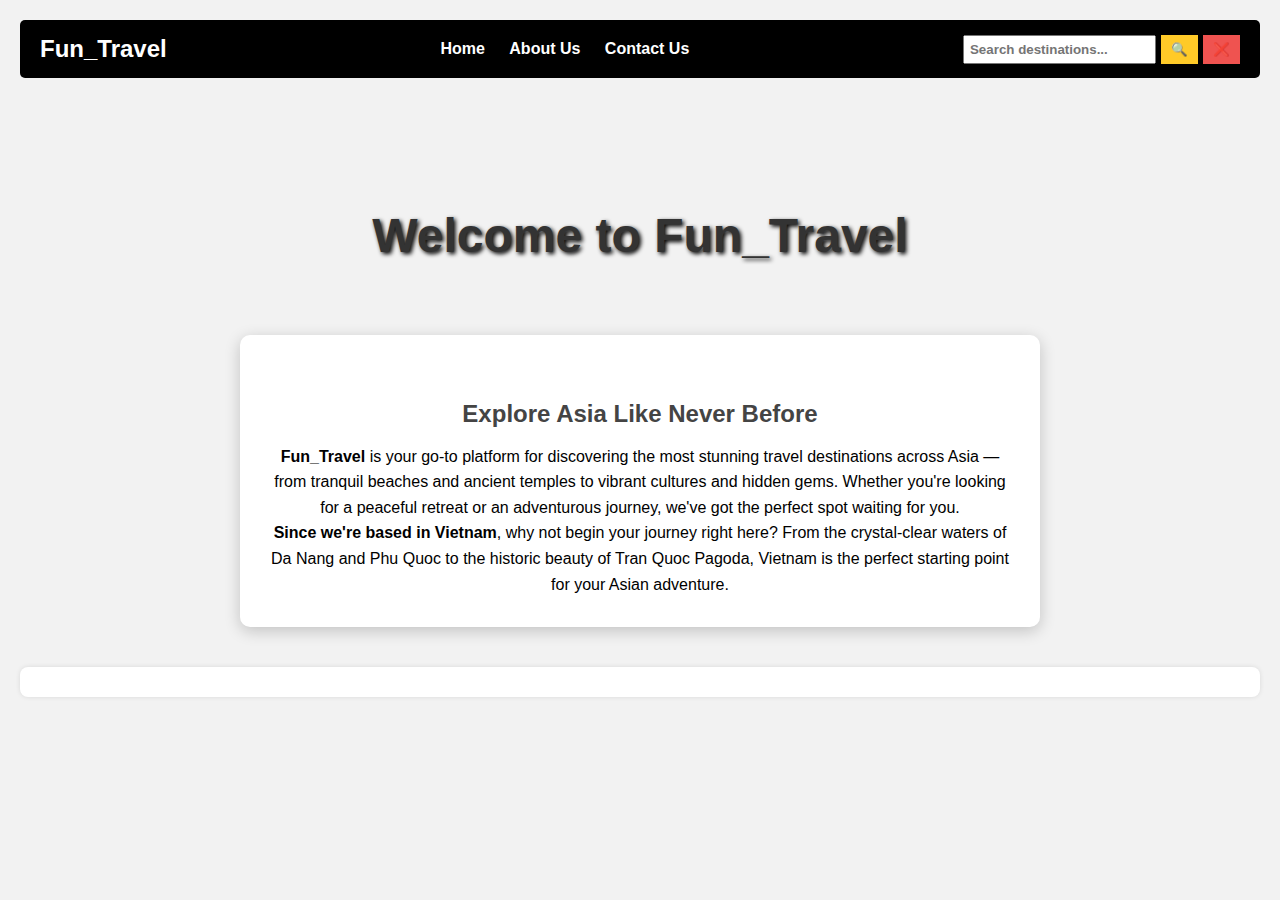
<file: index.html>
<!DOCTYPE html>
<html lang="en">
<head>
  <meta charset="UTF-8" />
  <meta name="viewport" content="width=device-width, initial-scale=1.0" />
  <title>Travel Suggestions</title>
  <link rel="stylesheet" href="css/style.css" />
  <style>
/* New Navigation Bar Style */
nav {
  background-color: #000; /* đổi thành màu đen */
  color: white;
  display: flex;
  justify-content: space-between;
  align-items: center;
  padding: 10px 20px;
  font-family: sans-serif;
}

nav .logo {
  font-size: 24px;
  font-weight: bold;
  color: white;
}

nav .nav-links a {
  color: white;
  text-decoration: none;
  margin: 0 10px;
  font-weight: bold; /* chữ in đậm hơn */
}

nav .nav-links a:hover {
  text-decoration: underline;
}

nav .search-bar {
  display: flex;
  gap: 5px;
}

nav .search-bar input {
  padding: 5px;
  font-weight: bold; /* in đậm chữ trong input */
}

nav .search-bar button {
  background-color: #ffca28;
  border: none;
  padding: 5px 10px;
  cursor: pointer;
  font-weight: bold; /* in đậm chữ trong nút */
}

nav .search-bar button.clear-btn {
  background-color: #ef5350;
  color: white;
}

#categorySection {
  display: none;
}

#categorySelect,
label[for="categorySelect"] {
  display: none;
}
  </style>
</head>
<body>
  <nav>
    <div class="logo">Fun_Travel</div>
    <div class="nav-links">
      <a href="index.html">Home</a>
      <a href="about.html">About Us</a>
      <a href="contact.html">Contact Us</a>
    </div>
    <div class="search-bar">
      <input type="text" id="searchInput" placeholder="Search destinations..." />
      <button id="searchBtn">🔍</button>
      <button id="clearBtn" class="clear-btn">❌</button>
    </div>
  </nav>

  <header style="background: url('https://images.unsplash.com/photo-1507525428034-b723cf961d3e') center/cover no-repeat; padding: 100px 0; color: white; text-align: center;">
    <h1 style="font-size: 3rem; text-shadow: 2px 2px 4px #000;">Welcome to Fun_Travel</h1>
  </header>
  
  <section style="margin: -60px auto 40px auto; background: white; max-width: 800px; padding: 30px; box-shadow: 0 4px 16px rgba(0,0,0,0.2); border-radius: 10px; text-align: center;">
    <h2>Explore Asia Like Never Before</h2>
    <p><strong>Fun_Travel</strong> is your go-to platform for discovering the most stunning travel destinations across Asia — from tranquil beaches and ancient temples to vibrant cultures and hidden gems. Whether you're looking for a peaceful retreat or an adventurous journey, we've got the perfect spot waiting for you.</p>
    <p><strong>Since we're based in Vietnam</strong>, why not begin your journey right here? From the crystal-clear waters of Da Nang and Phu Quoc to the historic beauty of Tran Quoc Pagoda, Vietnam is the perfect starting point for your Asian adventure.</p>
  </section>

  <section>
    <label for="categorySelect"><strong>Choose category:</strong></label>
    <select id="categorySelect">
      <option value="all">All</option>
      <option value="beaches">Beaches</option>
      <option value="temples">Temples</option>
      <option value="countries">Countries</option>
    </select>
  </section>

  <!-- <div id="categorySections"></div> -->
  <section id="searchResults" style="display: none;">
    <h2>Search Results</h2>
    <div id="resultsContainer" class="categories"></div>
  </section>

  <script>
    const categorySelect = document.getElementById("categorySelect");
    const searchInput = document.getElementById("searchInput");
    const searchBtn = document.getElementById("searchBtn");
    const clearBtn = document.getElementById("clearBtn");
    const container = document.getElementById("categorySections");
    const resultsContainer = document.getElementById("resultsContainer");
    const searchResultsSection = document.getElementById("searchResults");
    
    let data = [];
    
    fetch("api.json")
      .then(res => res.json())
      .then(json => {
        data = json.destinations;
        renderDestinations(data);
      });
    
    function renderDestinations(list) {
      container.innerHTML = "";
      const grouped = { beaches: [], temples: [], countries: [] };
    
      list.forEach(item => {
        grouped[item.category].push(item);
      });
    
      for (const [key, items] of Object.entries(grouped)) {
        if (!items.length) continue;
        const section = document.createElement("section");
        section.className = "category";
        section.id = key;
        section.innerHTML = `<h2>${capitalize(key)}</h2>`;
        items.forEach(item => {
          const div = document.createElement("div");
          div.className = "item-block";
          div.innerHTML = `
            <h4>${item.name}</h4>
            <img src="${item.images[0]}" alt="${item.name}" class="section-image" />
            <p>${item.description}</p>
          `;
          section.appendChild(div);
        });
        container.appendChild(section);
      }
    }
    
    function capitalize(str) {
      return str.charAt(0).toUpperCase() + str.slice(1);
    }
    
    categorySelect.addEventListener("change", e => {
      const value = e.target.value;
      const filtered = value === "all" ? data : data.filter(item => item.category === value);
      renderDestinations(filtered);
      searchResultsSection.style.display = "none";
      container.style.display = "block";
    });
    
    searchBtn.addEventListener("click", () => {
      const query = searchInput.value.toLowerCase().trim();
      if (!query) return;

      const categoriesMap = {
        beach: "beaches",
        beaches: "beaches",
        temple: "temples",
        temples: "temples",
        country: "countries",
        countries: "countries"
      };

      const normalizedCategory = categoriesMap[query];
      let matched = [];

      if (normalizedCategory) {
        matched = data.filter(item => 
          item.category.toLowerCase() === normalizedCategory
        );
      } else {
        matched = data.filter(item =>
          item.name.toLowerCase().includes(query) ||
          item.description.toLowerCase().includes(query)
        );
      }

      resultsContainer.innerHTML = "";

      if (matched.length > 0) {
        matched.forEach(item => {
          const div = document.createElement("div");
          div.className = "category";
          div.innerHTML = `
            <h3>${item.name}</h3>
            ${item.images.map(img => `<img src="${img}" alt="${item.name}" class="section-image" />`).join("")}
            <p>${item.description}</p>
          `;
          resultsContainer.appendChild(div);
        });
        searchResultsSection.style.display = "block";
        container.style.display = "none";
      } else {
        resultsContainer.innerHTML = `<p>No results found.</p>`;
        searchResultsSection.style.display = "block";
        container.style.display = "none";
      }
    });
    
    clearBtn.addEventListener("click", () => {
      searchInput.value = "";
      resultsContainer.innerHTML = "";
      searchResultsSection.style.display = "none";
    });
    </script>
    
</body>
</html>
</file>
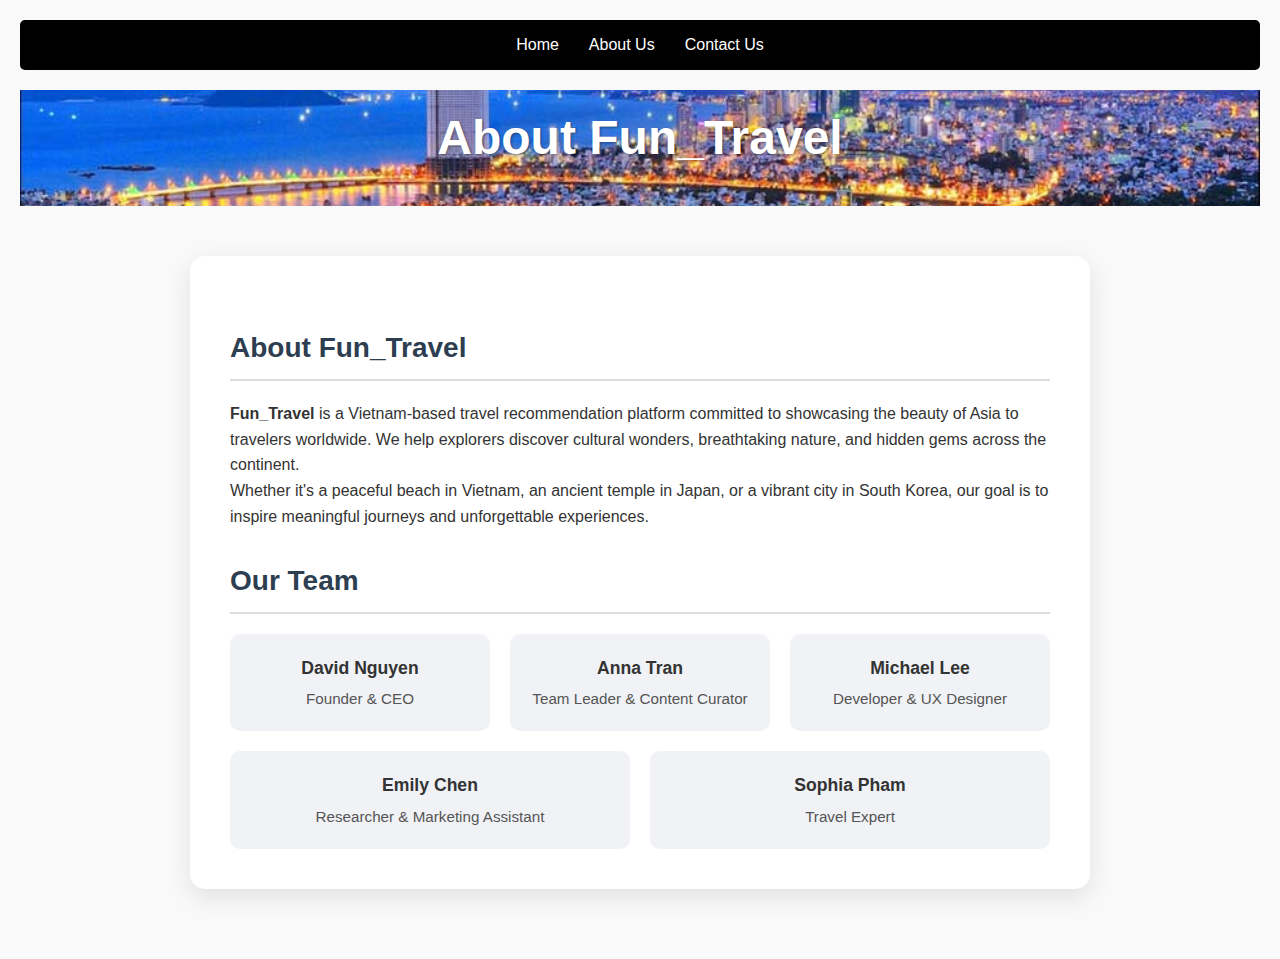
<file: about.html>
<!DOCTYPE html>
<html lang="en">
<head>
  <meta charset="UTF-8" />
  <meta name="viewport" content="width=device-width, initial-scale=1.0"/>
  <title>About Us - Fun_Travel</title>
  <link rel="stylesheet" href="css/style.css" />
  <style>
    body {
      font-family: 'Segoe UI', Tahoma, Geneva, Verdana, sans-serif;
      color: #333;
      margin: 0;
      background: #f9f9f9;
    }
    nav {
      background-color: #000;
      display: flex;
      justify-content: center;
      padding: 12px 0;
    }
    nav a {
      color: white;
      text-decoration: none;
      margin: 0 15px;
      font-weight: 500;
    }
    nav a:hover {
      text-decoration: underline;
    }
    header {
      background: url('images/vietnam2.jpg') center/cover no-repeat;
      padding: 10px 0;
      text-align: center;
      color: white;
    }
    header h1 {
      font-size: 3rem;
      color: #ffffff; /* hoặc #ffe066 */
      text-shadow: 1px 1px 3px rgba(0,0,0,0.4);
    }
    section {
      max-width: 900px;
      margin: 50px auto;
      padding: 40px;
      background: #fff;
      box-shadow: 0 8px 24px rgba(0,0,0,0.1);
      border-radius: 15px;
      line-height: 1.6;
    }
    section h2 {
      font-size: 1.75rem;
      margin-bottom: 20px;
      color: #2c3e50;
      border-bottom: 2px solid #ddd;
      padding-bottom: 8px;
    }
    .team-container {
      display: flex;
      flex-wrap: wrap;
      gap: 20px;
      margin-top: 20px;
    }
    .team-member {
      flex: 1 1 220px;
      background: #f0f2f5;
      padding: 20px;
      border-radius: 10px;
      text-align: center;
    }
    .team-member h3 {
      margin: 0 0 5px 0;
      font-size: 1.1rem;
    }
    .team-member p {
      margin: 0;
      font-size: 0.95rem;
      color: #555;
    }
  </style>
</head>
<body>

  <nav>
    <a href="index.html">Home</a>
    <a href="about.html">About Us</a>
    <a href="contact.html">Contact Us</a>
  </nav>

  <header>
    <h1>About Fun_Travel</h1>
  </header>

  <section>
    <h2>About Fun_Travel</h2>
    <p>
      <strong>Fun_Travel</strong> is a Vietnam-based travel recommendation platform committed to showcasing the beauty of Asia to travelers worldwide.
      We help explorers discover cultural wonders, breathtaking nature, and hidden gems across the continent.
    </p>
    <p>
      Whether it's a peaceful beach in Vietnam, an ancient temple in Japan, or a vibrant city in South Korea,
      our goal is to inspire meaningful journeys and unforgettable experiences.
    </p>

    <!-- <h2>Our Mission</h2>
    <p>
      Our mission is to connect travelers with authentic destinations, starting from Vietnam and expanding throughout Asia.
      We believe in affordable, enriching travel that celebrates both nature and culture.
    </p> -->

    <h2>Our Team</h2>
    <div class="team-container">
      <div class="team-member">
        <h3>David Nguyen</h3>
        <p>Founder & CEO</p>
      </div>
      <div class="team-member">
        <h3>Anna Tran</h3>
        <p>Team Leader & Content Curator</p>
      </div>
      <div class="team-member">
        <h3>Michael Lee</h3>
        <p>Developer & UX Designer</p>
      </div>
      <div class="team-member">
        <h3>Emily Chen</h3>
        <p>Researcher & Marketing Assistant</p>
      </div>
      <div class="team-member">
        <h3>Sophia Pham</h3>
        <p>Travel Expert</p>
      </div>
    </div>
  </section>

</body>
</html>
</file>
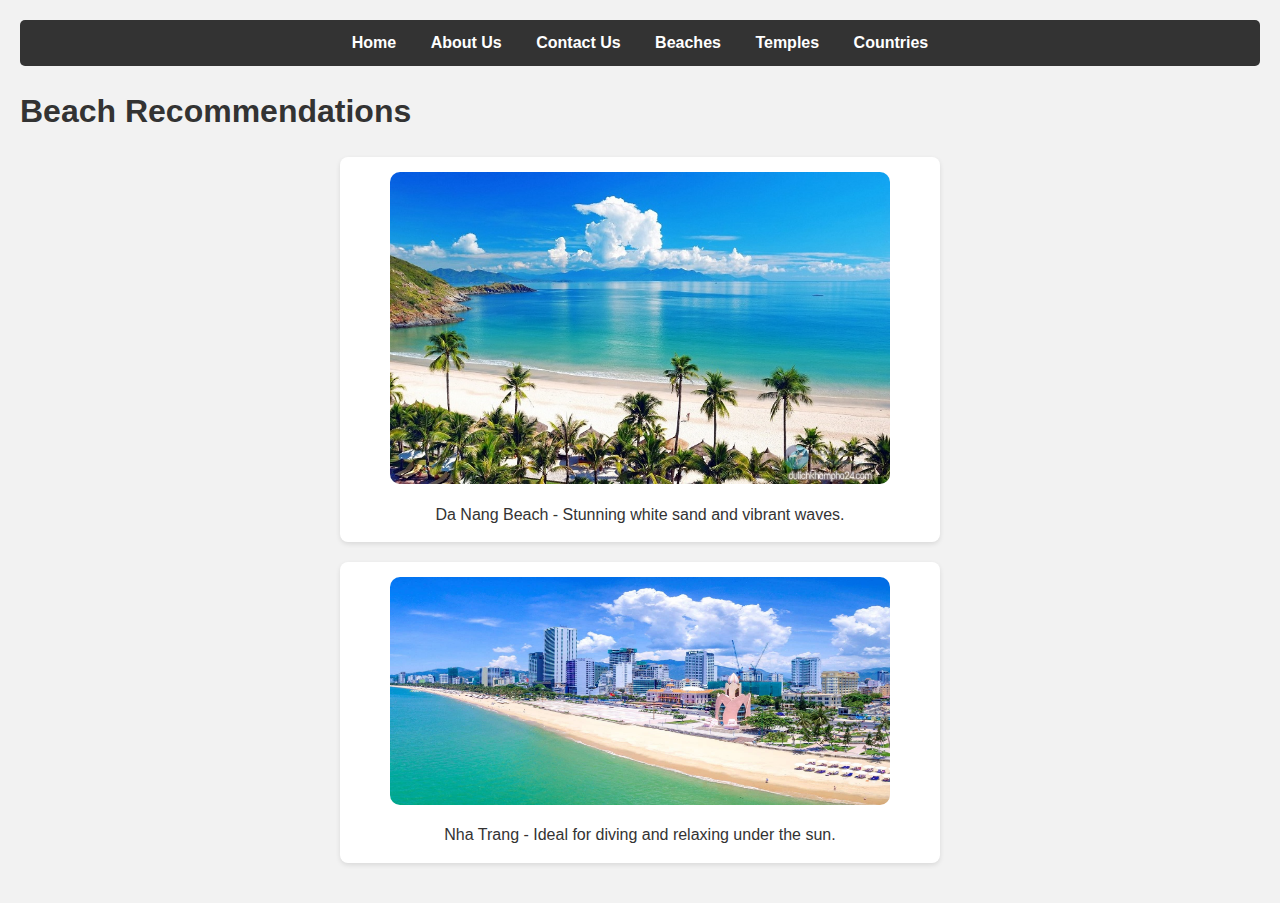
<file: beach.html>
<!DOCTYPE html>
<html lang="en">
<head>
  <meta charset="UTF-8" />
  <meta name="viewport" content="width=device-width, initial-scale=1.0" />
  <title>Beaches</title>
  <link rel="stylesheet" href="css/style.css" />
</head>
<body>
  <nav>
    <a href="index.html">Home</a>
    <a href="about.html">About Us</a>
    <a href="contact.html">Contact Us</a>
    <a href="beach.html">Beaches</a>
    <a href="temple.html">Temples</a>
    <a href="country.html">Countries</a>
  </nav>

  <h1>Beach Recommendations</h1>
  <div class="category">
    <img src="images/da_nang1.jpg" alt="Da Nang Beach" class="section-image" />
    <p>Da Nang Beach - Stunning white sand and vibrant waves.</p>
  </div>
  <div class="category">
    <img src="images/nha_trang1.jpg" alt="Nha Trang" class="section-image" />
    <p>Nha Trang - Ideal for diving and relaxing under the sun.</p>
  </div>
</body>
<style>
  .category {
  margin: 20px auto;
  max-width: 600px;
  text-align: center;
}

.category img.section-image {
  width: 90%;
  max-width: 500px;
  height: auto;
  border-radius: 10px;
  margin-bottom: 10px;
}

.category p {
  font-size: 1rem;
  color: #333;
}
</style>
</html>
</file>
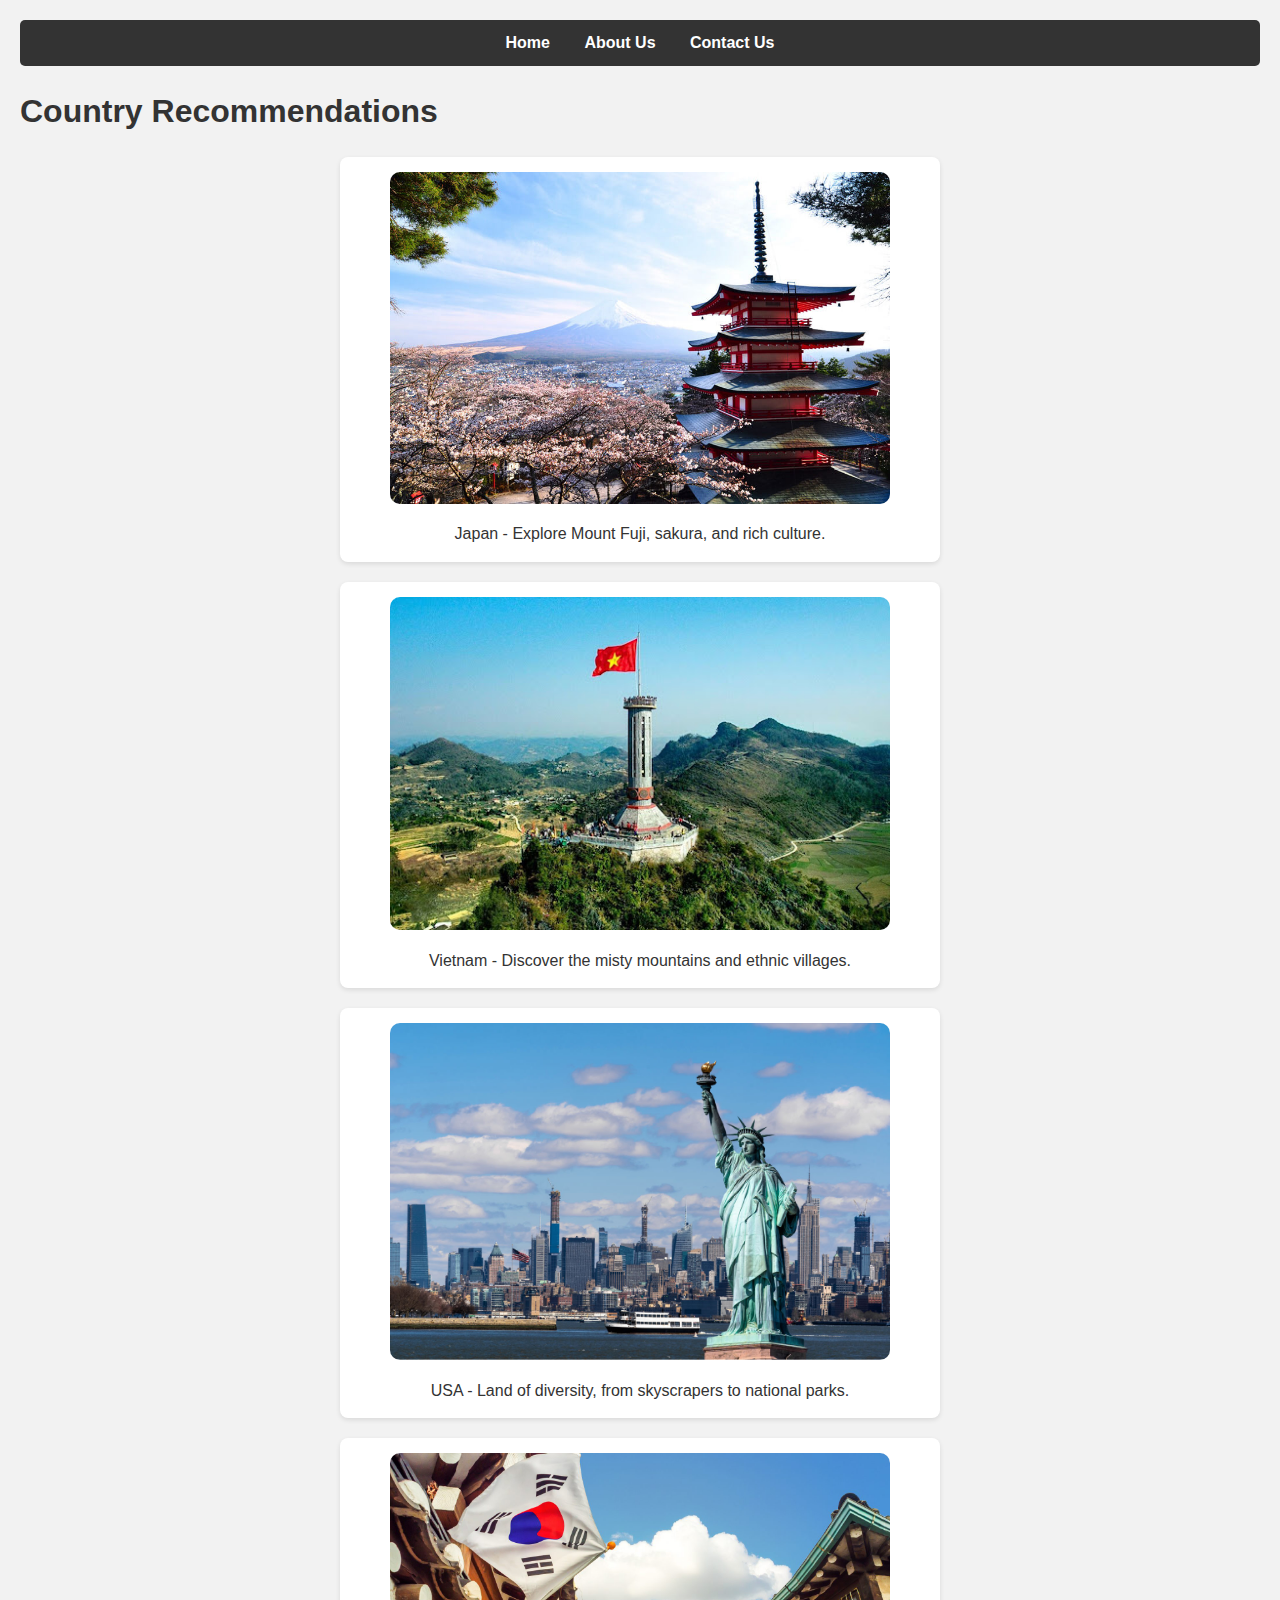
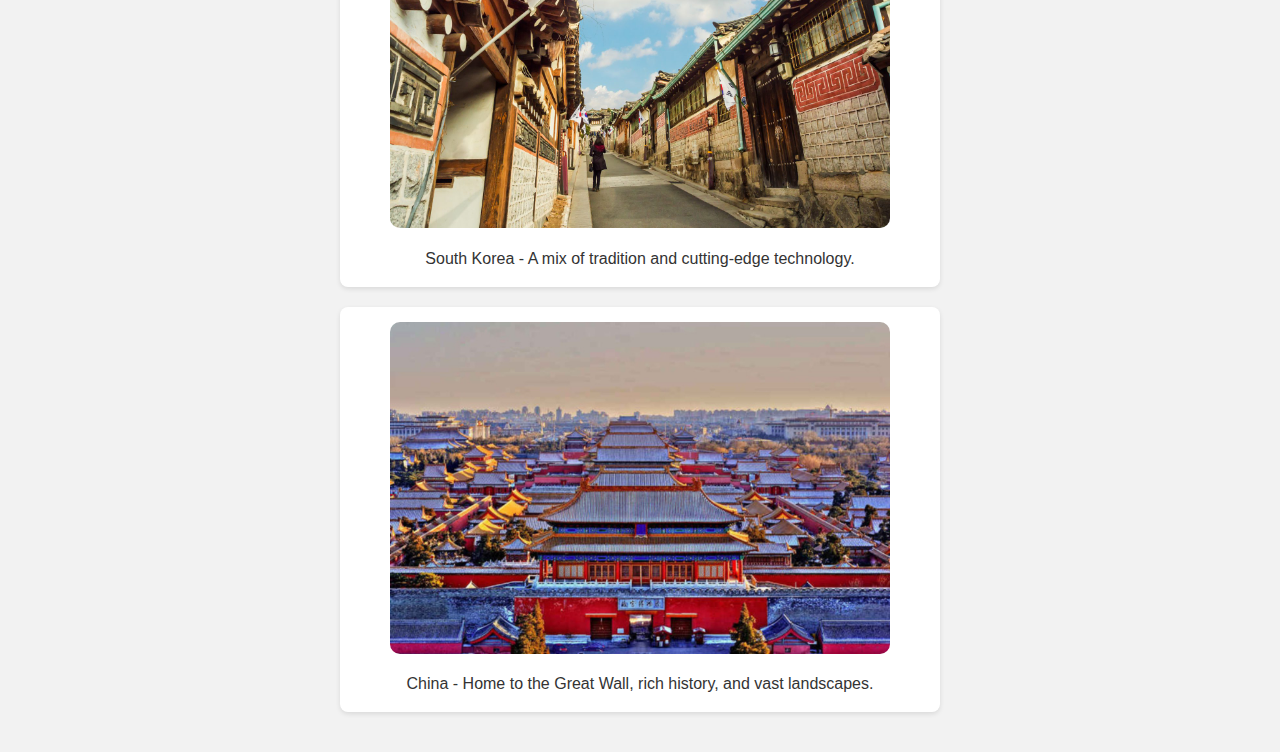
<file: country.html>
<!DOCTYPE html>
<html lang="en">
<head>
  <meta charset="UTF-8" />
  <meta name="viewport" content="width=device-width, initial-scale=1.0" />
  <title>Countries</title>
  <link rel="stylesheet" href="css/style.css" />
</head>
<body>
  <nav>
    <a href="index.html">Home</a>
    <a href="about.html">About Us</a>
    <a href="contact.html">Contact Us</a>
  </nav>

  <h1>Country Recommendations</h1>
  <div class="category">
    <img src="images/japan1.jpg" alt="Japan" class="section-image" />
    <p>Japan - Explore Mount Fuji, sakura, and rich culture.</p>
  </div>
  <div class="category">
    <img src="images/vietnam1.jpg" alt="Vietnam " class="section-image" />
    <p>Vietnam  - Discover the misty mountains and ethnic villages.</p>
  </div>
  <div class="category">
    <img src="images/usa1.jpg" alt="USA" class="section-image" />
    <p>USA - Land of diversity, from skyscrapers to national parks.</p>
  </div>

  <div class="category">
    <img src="images/south_korea1.jpg" alt="South Korea" class="section-image" />
    <p>South Korea - A mix of tradition and cutting-edge technology.</p>
  </div>

  <div class="category">
    <img src="images/china1.jpg" alt="China" class="section-image" />
    <p>China - Home to the Great Wall, rich history, and vast landscapes.</p>
  </div>
</body>
<style>.category {
  margin: 20px auto;
  max-width: 600px;
  text-align: center;
}

.category img.section-image {
  width: 90%;
  max-width: 500px;
  height: auto;
  border-radius: 10px;
  margin-bottom: 10px;
}

.category p {
  font-size: 1rem;
  color: #333;
}
.category {
  margin: 20px auto;
  max-width: 600px;
  text-align: center;
}

.category img.section-image {
  width: 90%;
  max-width: 500px;
  height: auto;
  border-radius: 10px;
  margin-bottom: 10px;
}

.category p {
  font-size: 1rem;
  color: #333;
}
</style>
</html>
</file>
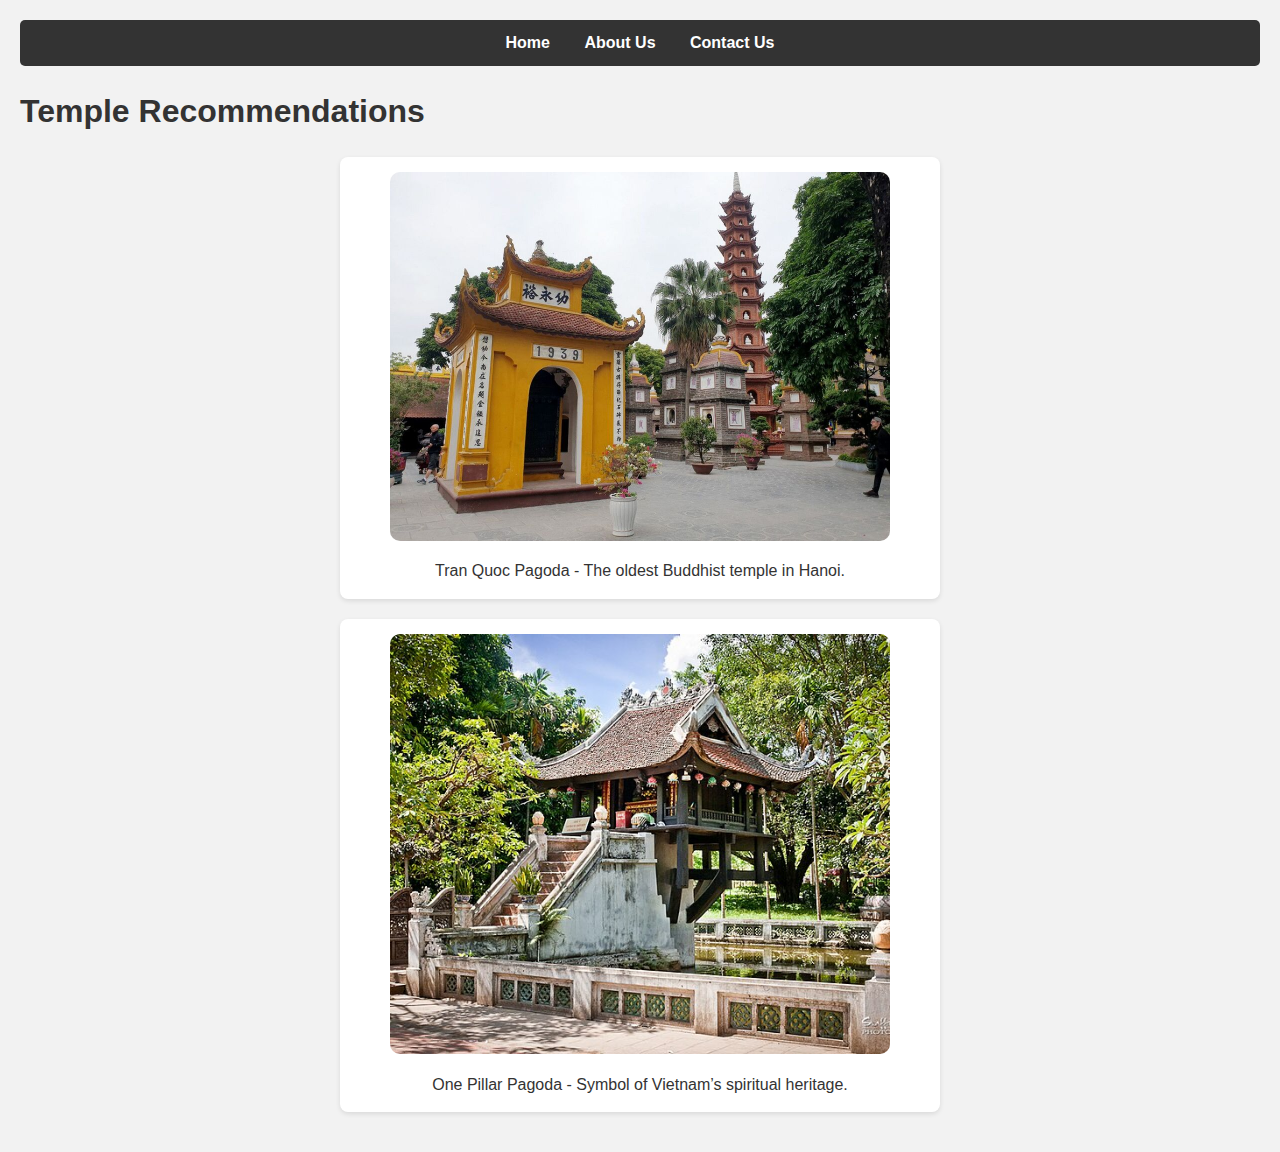
<file: temple.html>
<!DOCTYPE html>
<html lang="en">
<head>
  <meta charset="UTF-8" />
  <meta name="viewport" content="width=device-width, initial-scale=1.0" />
  <title>Temples</title>
  <link rel="stylesheet" href="css/style.css" />
</head>
<body>
  <nav>
    <a href="index.html">Home</a>
    <a href="about.html">About Us</a>
    <a href="contact.html">Contact Us</a>
  </nav>

  <h1>Temple Recommendations</h1>
  <div class="category">
    <img src="images/tran_quoc1.jpg" alt="Tran Quoc Pagoda" class="section-image" />
    <p>Tran Quoc Pagoda - The oldest Buddhist temple in Hanoi.</p>
  </div>
  <div class="category">
    <img src="images/one_pillar1.jpg" alt="One Pillar Pagoda" class="section-image" />
    <p>One Pillar Pagoda - Symbol of Vietnam’s spiritual heritage.</p>
  </div>
</body>
<style>.category {
  margin: 20px auto;
  max-width: 600px;
  text-align: center;
}

.category img.section-image {
  width: 90%;
  max-width: 500px;
  height: auto;
  border-radius: 10px;
  margin-bottom: 10px;
}

.category p {
  font-size: 1rem;
  color: #333;
}
.category {
  margin: 20px auto;
  max-width: 600px;
  text-align: center;
}

.category img.section-image {
  width: 90%;
  max-width: 500px;
  height: auto;
  border-radius: 10px;
  margin-bottom: 10px;
}

.category p {
  font-size: 1rem;
  color: #333;
}
</style>
</html>
</file>
<file: css/style.css>
/* Reset some basic styles */
* {
    box-sizing: border-box;
    margin: 0;
    padding: 0;
  }
  
  /* Body styles */
  body {
    font-family: Arial, sans-serif;
    line-height: 1.6;
    padding: 20px;
    background-color: #f2f2f2;
  }
  
  /* Navigation bar */
  nav {
    background-color: #333;
    padding: 10px;
    margin-bottom: 20px;
    border-radius: 5px;
    text-align: center;
  }
  
  nav a {
    color: #fff;
    margin: 0 15px;
    text-decoration: none;
    font-weight: bold;
  }
  
  nav a:hover {
    text-decoration: underline;
  }
  
  /* Headings */
  h1 {
    margin-bottom: 20px;
    color: #333;
  }
  
  h2 {
    margin-top: 30px;
    margin-bottom: 10px;
    color: #444;
  }
  
  /* Section styles */
  section {
    background-color: #fff;
    padding: 15px;
    margin-bottom: 20px;
    border-radius: 8px;
    box-shadow: 0 0 5px rgba(0, 0, 0, 0.1);
  }
  
  /* Layout container */
  .layout {
    display: flex;
    flex-wrap: wrap;
    gap: 20px;
  }
  
  /* Home content to the left */
  .layout .left {
    flex: 1;
    min-width: 300px;
  }
  
  /* Other content center/right aligned */
  .layout .right {
    flex: 2;
    min-width: 300px;
  }
  
  /* Categories with images */
  .categories {
    display: flex;
    justify-content: space-between;
    gap: 20px;
    flex-wrap: wrap;
  }
  
  .category {
    flex: 1;
    min-width: 250px;
    background-color: #fff;
    padding: 15px;
    border-radius: 8px;
    box-shadow: 0 2px 5px rgba(0, 0, 0, 0.1);
    text-align: center;
  }
  
  .category img {
    width: 100%;
    height: 180px;
    object-fit: cover;
    border-radius: 8px;
    margin-bottom: 10px;
  }
  
  .category h3 {
    margin: 10px 0;
    color: #555;
  }
  
  .category p {
    color: #666;
  }
  
  /* Dropdown filter */
  label {
    font-weight: bold;
    margin-right: 10px;
  }
  
  select {
    padding: 5px 10px;
    font-size: 1rem;
  }
  .category-sections {
    display: flex;
    justify-content: space-between;
    gap: 20px;
    flex-wrap: wrap;
    margin-bottom: 30px;
  }
  
  .category-sections .category {
    flex: 1;
    min-width: 250px;
  }
  ul {
    list-style-type: none;
    padding-left: 0;
  }
  .search-box {
    margin-bottom: 20px;
  }
  
  .search-box input {
    padding: 5px 10px;
    margin-right: 10px;
    font-size: 1rem;
  }
  
  .search-box button {
    padding: 5px 15px;
    font-size: 1rem;
    background-color: #4caf50;
    color: white;
    border: none;
    border-radius: 5px;
    cursor: pointer;
    margin-right: 5px;
  }
  
  .search-box button:hover {
    background-color: #45a049;
  }
</file>
